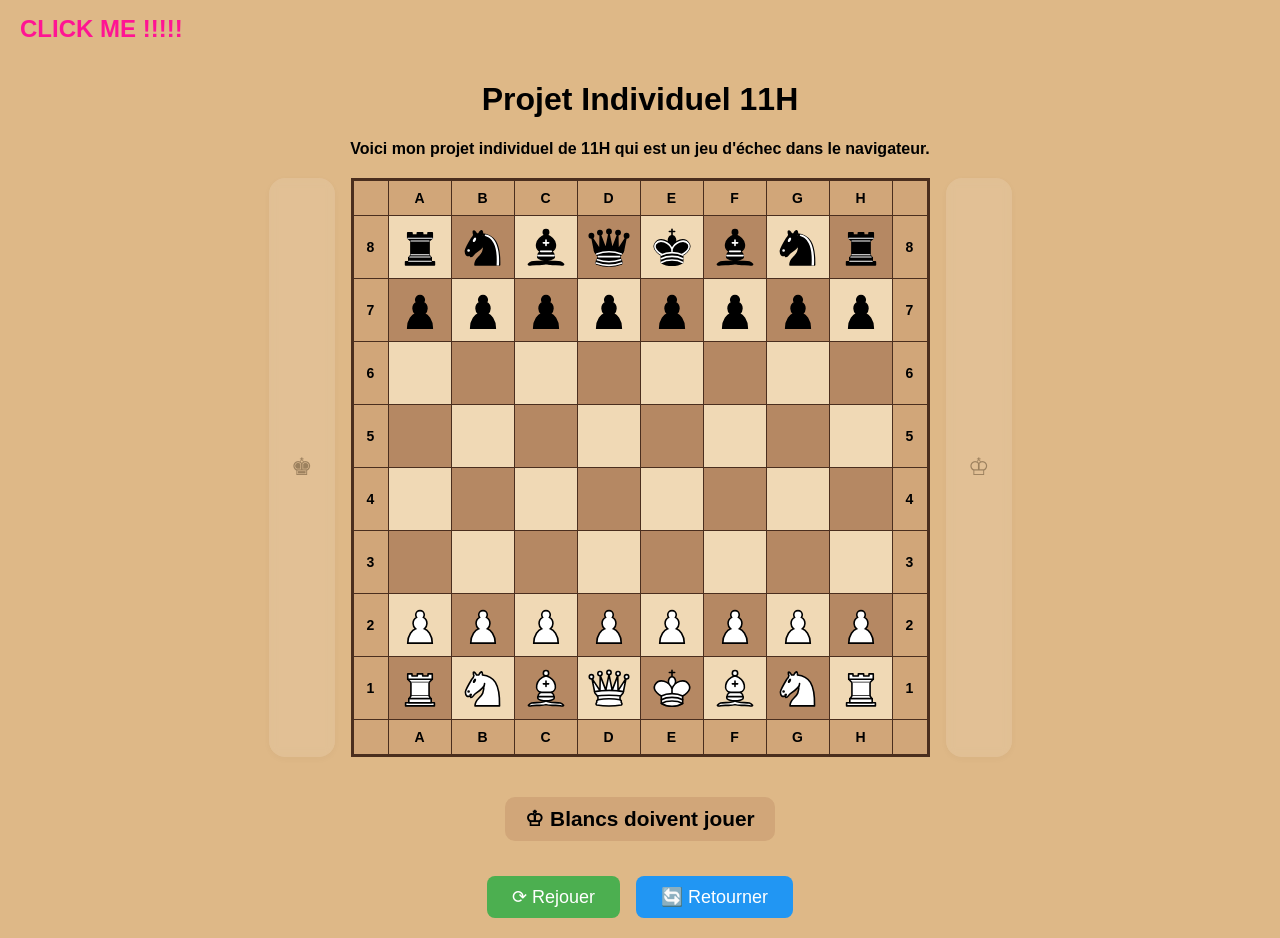
<file: index.html>
<!DOCTYPE html>
<html lang="fr">
<head>
    <meta charset="UTF-8" />
    <link href="styles.css" rel="stylesheet" />
    <title>Jeu d'échecs</title>
</head>
<body>
    <!-- Lien tout en haut à gauche -->
    <a href="index2.html" id="clickMe">CLICK ME !!!!!</a>

    <h1>Projet Individuel 11H</h1>
    <p><strong>Voici mon projet individuel de 11H qui est un jeu d'échec dans le navigateur.</strong></p>

    <div id="boardWrapper"></div>

    <script src="script.js"></script>
</body>
</html>
</file>
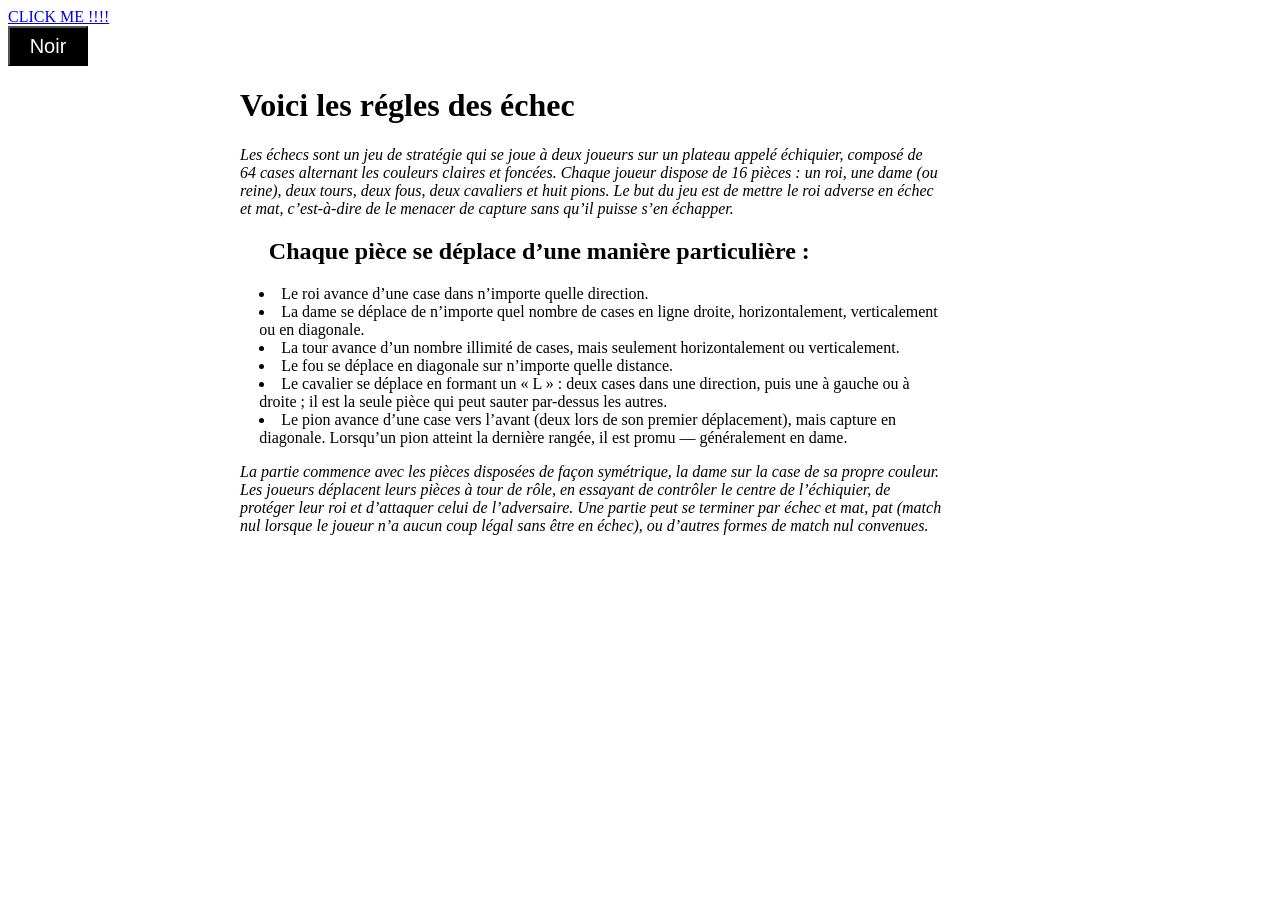
<file: index2.html>
<!DOCTYPE html>
<html lang="en">
    <head>
        <meta charset="UTF-8" />
        <link href="styles2.css" rel="stylesheet">
        <title>Règles</title>
    </head>
    <body>
    
    <header>
        
        <a class="a" id="click_me" href="index.html">CLICK ME !!!!</a>
        
        </header>
        
        <button class="noir" id="button" onclick="color()">Noir</button>
        
        <div class="left">
            <h1><strong>Voici les régles des échec</strong></h1>
            <p><i>Les échecs sont un jeu de stratégie qui se joue à deux joueurs sur un plateau appelé échiquier, composé de<br>64 cases alternant les couleurs claires et foncées. Chaque joueur dispose de 16 pièces : un roi, une dame (ou<br>reine), deux tours, deux fous, deux cavaliers et huit pions. Le but du jeu est de mettre le roi adverse en échec<br>et mat, c’est-à-dire de le menacer de capture sans qu’il puisse s’en échapper.</i></p>

            <h2 class="intro-liste">Chaque pièce se déplace d’une manière particulière :</h2>

            <ul>
                <li>Le roi avance d’une case dans n’importe quelle direction.</li>
                <li>La dame se déplace de n’importe quel nombre de cases en ligne droite, horizontalement, verticalement<br> ou en diagonale.</li>
                <li>La tour avance d’un nombre illimité de cases, mais seulement horizontalement ou verticalement.</li>
                <li>Le fou se déplace en diagonale sur n’importe quelle distance.</li>
                <li>Le cavalier se déplace en formant un « L » : deux cases dans une direction, puis une à gauche ou à<br> droite ; il est la seule pièce qui peut sauter par-dessus les autres.</li>
                <li>Le pion avance d’une case vers l’avant (deux lors de son premier déplacement), mais capture en<br> diagonale. Lorsqu’un pion atteint la dernière rangée, il est promu — généralement en dame.</li>
            </ul>
            
        <p><i>La partie commence avec les pièces disposées de façon symétrique, la dame sur la case de sa propre couleur.<br> Les joueurs déplacent leurs pièces à tour de rôle, en essayant de contrôler le centre de l’échiquier, de<br> protéger leur roi et d’attaquer celui de l’adversaire. Une partie peut se terminer par échec et mat, pat (match<br> nul lorsque le joueur n’a aucun coup légal sans être en échec), ou d’autres formes de match nul convenues.</i></p>
        
        </div>

        <script src="script2.js"></script>
    </body>
</html>
</file>
<file: styles.css>
body {
    background-color: burlywood;
    text-align: center;
    font-family: sans-serif;
    margin: 0;
    padding: 20px;
    padding-top: 60px; /* pour que le titre ne soit pas caché par le lien */
}

/* ===== LIEN EN HAUT À GAUCHE ===== */
#clickMe {
    position: absolute;
    top: 15px;
    left: 20px;
    font-size: 1.5rem;
    font-weight: bold;
    color: deeppink;
    text-decoration: none;
    z-index: 10;
}

#clickMe:hover {
    text-decoration: underline;
}

/* ===== CONTENEUR PRINCIPAL ===== */
#boardWrapper {
    display: flex;
    align-items: stretch;
    justify-content: center;
    gap: 16px;
    margin: 20px auto;
    max-width: fit-content;
}

/* Colonnes de captures */
.captured-side {
    display: flex;
    flex-direction: column;
    align-items: center;
    justify-content: center;
    gap: 4px;
    padding: 12px 8px;
    background: rgba(255, 255, 255, 0.4);
    border-radius: 16px;
    min-width: 50px;
    backdrop-filter: blur(4px);
    box-shadow: 0 2px 8px rgba(0, 0, 0, 0.1);
}

.captured-side img {
    width: 32px;
    height: 32px;
    display: block;
    margin: 2px auto;
    transition: transform 0.2s;
}

.captured-side img:hover {
    transform: scale(1.2);
}

.captured-side .side-label {
    font-weight: bold;
    font-size: 0.9rem;
    margin-bottom: 4px;
    color: #333;
}

.captured-side .capture-item {
    display: flex;
    align-items: center;
    gap: 4px;
    margin: 2px 0;
}

.captured-side .capture-item span {
    font-size: 0.9rem;
    font-weight: bold;
    color: #222;
}

/* Plateau */
table {
    border-collapse: collapse;
    border: 3px solid #4a2e1e;
    margin: 0;
}

th, td {
    border: 1px solid #4a2e1e;
    width: 60px;
    height: 60px;
    text-align: center;
    vertical-align: middle;
}

.rien, .lettre, .chiffre {
    background-color: #d1a679;
}

/* Boutons sous le plateau */
#buttonContainer {
    text-align: center;
    margin-top: 15px;
}

#buttonContainer button {
    font-size: 18px;
    padding: 10px 25px;
    border: none;
    border-radius: 8px;
    cursor: pointer;
    margin: 0 8px;
    transition: opacity 0.2s;
}

#buttonContainer button:first-child {
    background-color: #4CAF50;
    color: white;
}

#buttonContainer button:last-child {
    background-color: #2196F3;
    color: white;
}

#buttonContainer button:hover {
    opacity: 0.85;
}

/* Message de statut */
#gameStatus {
    margin: 20px auto;
    font-size: 1.3rem;
    font-weight: bold;
    text-align: center;
    padding: 10px 20px;
    border-radius: 10px;
    background-color: #d1a679;
    display: inline-block;
}
</file>
<file: styles2.css>
body {
  background-color: white;
}

.boutons {
  display: flex;
  justify-content: flex-start;
  gap: 10px;
  margin-left: 0; /* au cas où */
}

.noir, .blanc {
  font-size: 20px;
  width: 80px;
  height: 40px;
  text-align: center;
}

.noir {
  background-color: black;
  color: white;
}

.blanc {
  background-color: white;
  color: black;
  border: 1px solid black;
}

.left {
  max-width: 800px;
  margin: 0 auto;
  text-align: left;
}

.left h1,
.left p,
.left ul {
  text-align: left;         /* tous les textes restent alignés à gauche */
}

.left ul {
  list-style-position: inside;  /* puces alignées avec le texte */
  padding-left: 1.2em;          /* indentation pour les puces */
}

.left .intro-liste {
  padding-left: 1.2em;       /* même indentation que la liste */
}
</file>
